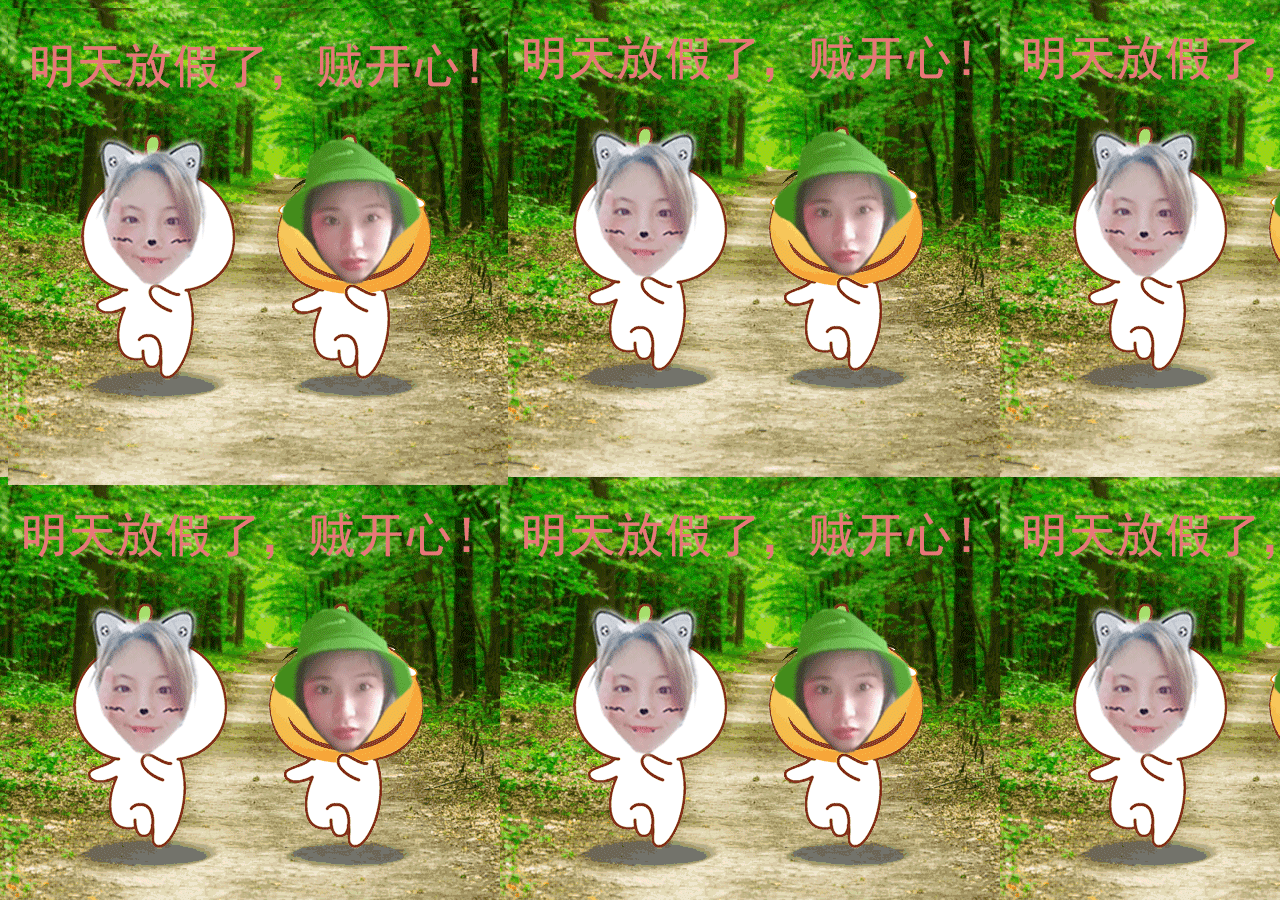
<file: 路径问题/index.html>
<!DOCTYPE html>
<html lang="en">
<head>
    <meta charset="UTF-8">
    <meta name="viewport" content="width=device-width, initial-scale=1.0">
    <meta http-equiv="X-UA-Compatible" content="ie=edge">
    <title>Document</title>
    <link rel="stylesheet" href="./css/index.css">
</head>
<body>
    <script src="js/index.js"></script>
</body>
</html>
</file>
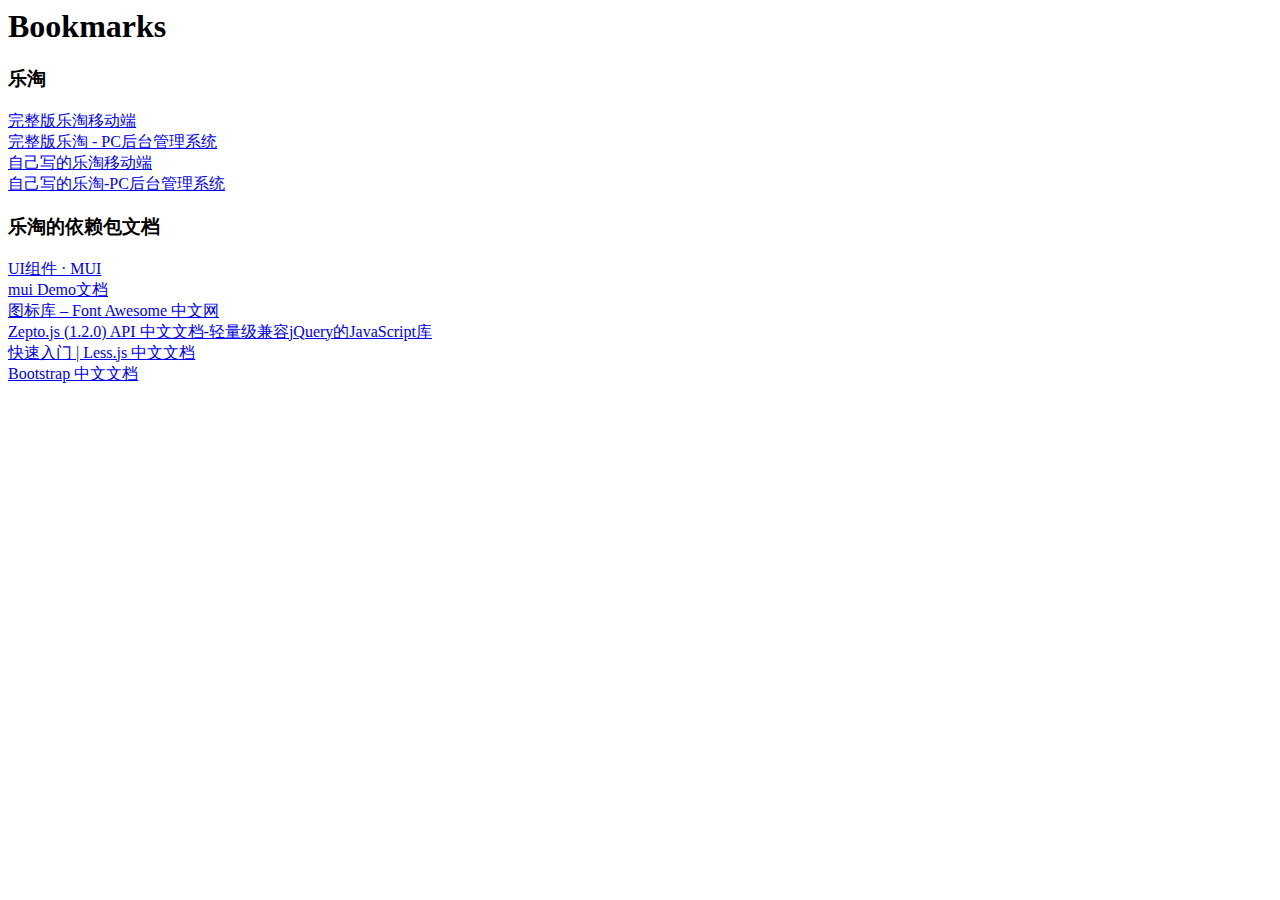
<file: docs/书签.html>
<!DOCTYPE NETSCAPE-Bookmark-file-1>
<!-- This is an automatically generated file.
     It will be read and overwritten.
     DO NOT EDIT! -->
<META HTTP-EQUIV="Content-Type" CONTENT="text/html; charset=UTF-8">
<TITLE>Bookmarks</TITLE>
<H1>Bookmarks</H1>

    <DL>
        <DT>
       
        <DT><H3 ADD_DATE="1528342423" LAST_MODIFIED="1532359633">乐淘</H3>
        <DL><p>
            <DT><A HREF="http://localhost:3000/mobile/index.html" ADD_DATE="1517109057" ICON="[data-uri]">完整版乐淘移动端</A>
            <DT><A HREF="http://localhost:3000/manage/login.html" ADD_DATE="1517109062">完整版乐淘 - PC后台管理系统</A>
            <DT><A HREF="http://localhost:3000/m/index.html" ADD_DATE="1517109065">自己写的乐淘移动端</A>
            <DT><A HREF="http://localhost:3000/admin/login.html" ADD_DATE="1517109095">自己写的乐淘-PC后台管理系统</A>
        </DL><p>
        <DT><H3 ADD_DATE="1528342423" LAST_MODIFIED="0">乐淘的依赖包文档</H3>
        <DL><p>
            <DT><A HREF="http://dev.dcloud.net.cn/mui/ui/" ADD_DATE="1513066024" ICON="[data-uri]">UI组件 · MUI</A>
            <DT><A HREF="http://www.dcloud.io/hellomui/" ADD_DATE="1514101120">mui Demo文档</A>
            <DT><A HREF="http://www.fontawesome.com.cn/faicons/" ADD_DATE="1514212230">图标库 – Font Awesome 中文网</A>
            <DT><A HREF="http://www.css88.com/doc/zeptojs_api/" ADD_DATE="1517111322">Zepto.js (1.2.0) API 中文文档-轻量级兼容jQuery的JavaScript库</A>
            <DT><A HREF="http://less.bootcss.com/" ADD_DATE="1517111337" ICON="[data-uri]">快速入门 | Less.js 中文文档</A>
            <DT><A HREF="http://v3.bootcss.com/" ADD_DATE="1517111363" ICON="[data-uri]">Bootstrap 中文文档</A>
        </DL><p>
</file>
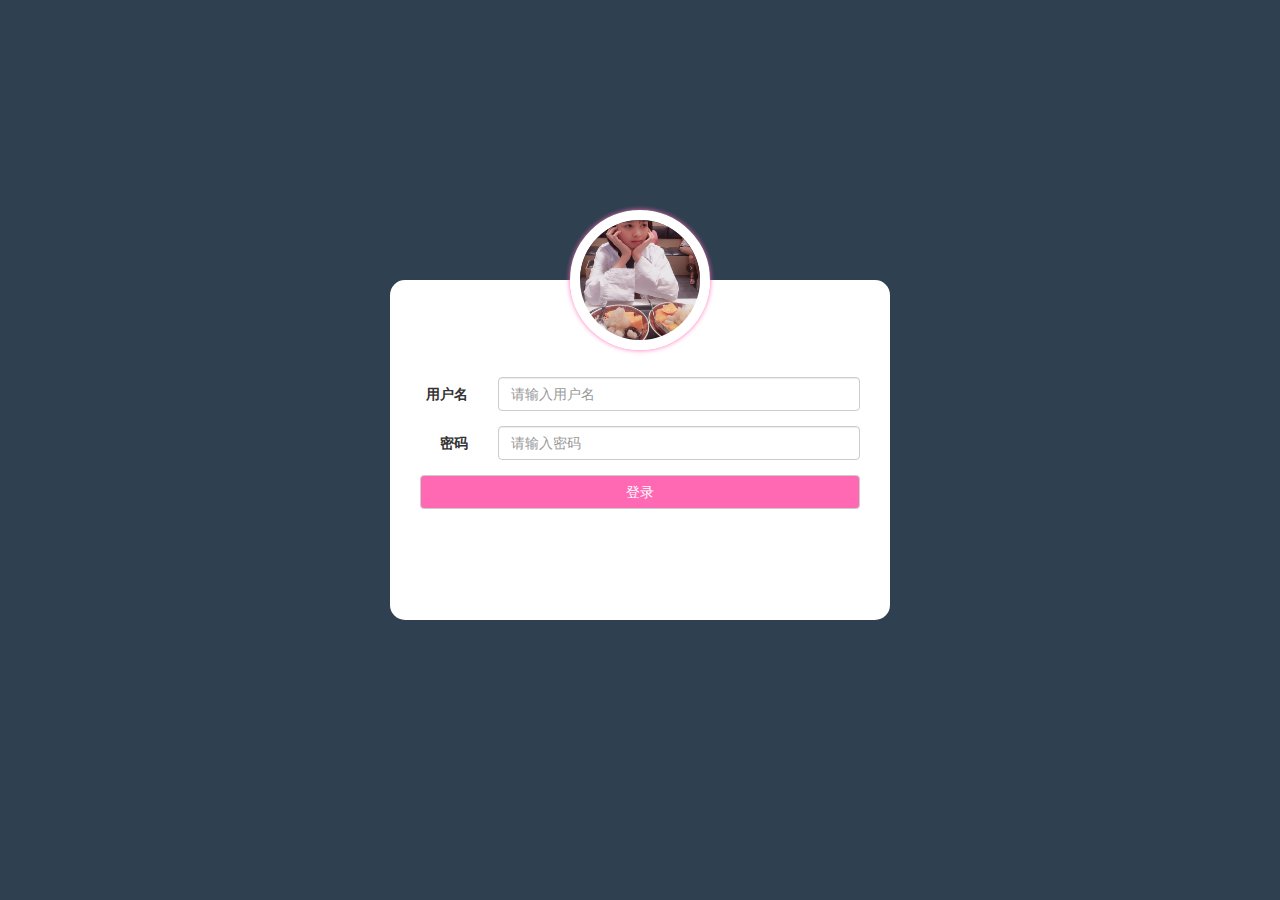
<file: public/manage/login.html>
<!DOCTYPE html>
<html lang="en">

<head>
    <meta charset="UTF-8">
    <title>员工登录</title>
    <!-- 1. 引入bootstrap的css -->
    <link rel="stylesheet" href="lib/bootstrap/css/bootstrap.css">
    <!-- 2. 引入字体图标的css -->
    <link rel="stylesheet" href="lib/font-awesome/css/font-awesome.css">
    <!-- 3. 引入登录页面Less -->
    <link rel="stylesheet/less" href="less/login.less">
    <!-- 4. 引入less.js编译器文件 -->
    <script src="lib/less/less.js"></script>
</head>

<body>
    <form class="form-horizontal">
    	  <img src="images/25.png" class="logo" alt="">
        <div class="form-group">
            <label for="inputEmail3" class="col-sm-2 control-label">用户名</label>
            <div class="col-sm-10">
                <input type="text" class="form-control username" id="inputEmail3" placeholder="请输入用户名">
            </div>
        </div>
        <div class="form-group">
            <label for="inputPassword3" class="col-sm-2 control-label">密码</label>
            <div class="col-sm-10">
                <input type="password" class="form-control password" id="inputPassword3" placeholder="请输入密码">
            </div>
        </div>
        <div class="form-group">
            <div class="col-sm-12">
                <button type="button" class="btn btn-default btn-login">登录</button>
            </div>
        </div>
    </form>
    <!-- 5. 引入jquery 因为bootstrap依赖jquery 在PC要兼容各种浏览器需要jqeury -->
    <script src="lib/jquery/jquery.js"></script>
    <!-- 6. 引入bootstrap的js -->
    <script src="lib/bootstrap/js/bootstrap.js"></script>
    <!-- 7. 引入模板引擎  注意引入template-web的文件 最新模板引擎-->
    <script src="lib/artTemplate/template-web.js"></script>
    <!-- 8. 引入登录的js文件 -->
    <script src="js/login.js"></script>
</body>

</html>
</file>
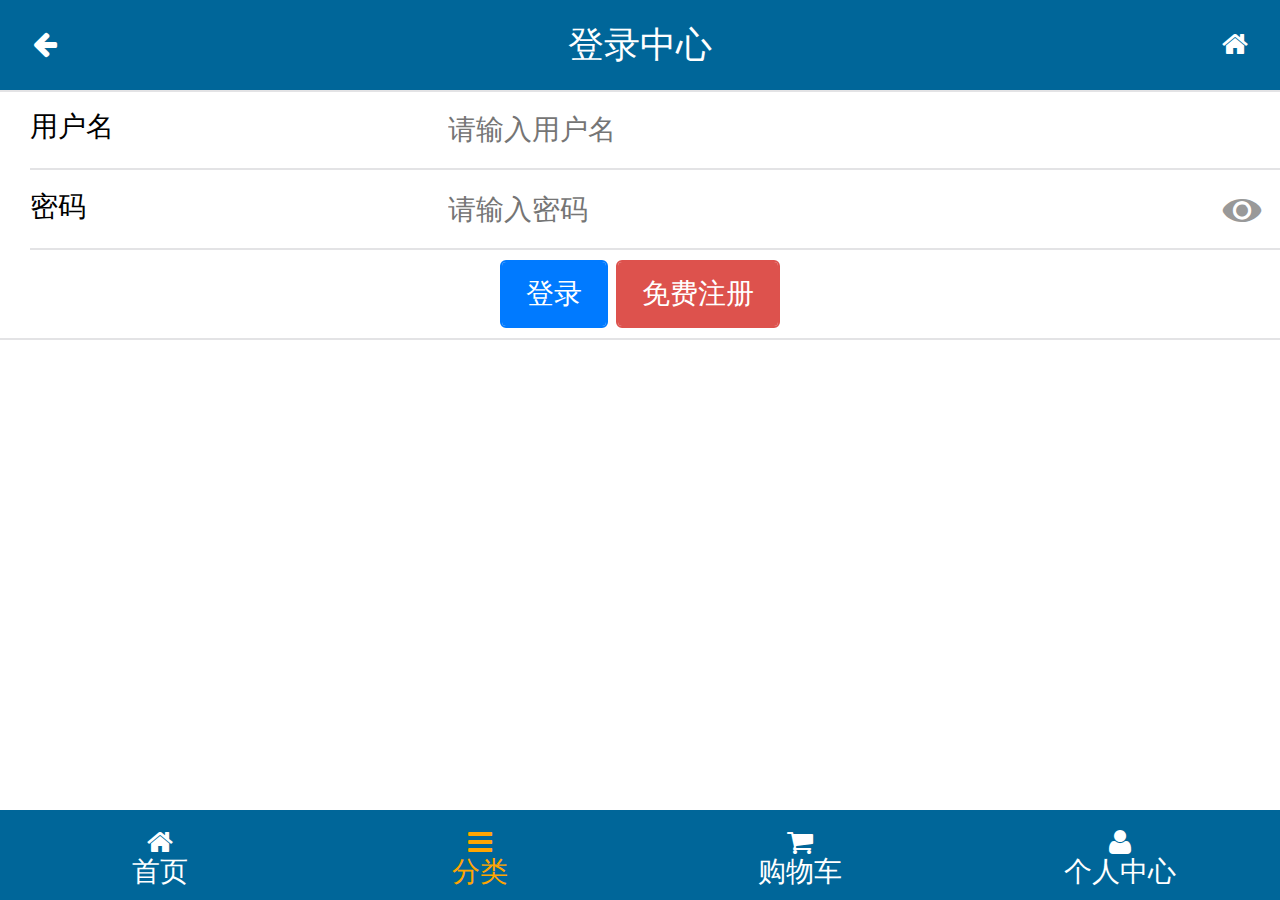
<file: public/mobile/login.html>
<!DOCTYPE html>
<html lang="en">

<head>
    <meta charset="UTF-8">
    <!-- 1. 添加视口 -->
    <meta name="viewport" content="width=device-width, user-scalable=no, initial-scale=1.0, maximum-scale=1.0, minimum-scale=1.0">
    <title>登录页面</title>
    <!-- 2. 引包 -->
    <!-- 1. 引入mui的CSS -->
    <link rel="stylesheet" href="lib/mui/css/mui.css">
    <!-- 2. 引入字体图标的CSS -->
    <link rel="stylesheet" href="lib/fontAwesome/css/font-awesome.css">
    <!-- 3. 引入登录的less文件 -->
    <link rel="stylesheet/less" href="less/login.less">
    <!-- 4. 引入less.js编译器文件 -->
    <script src="lib/less/less.js"></script>
    <!-- 5. 在页面前引入rem.js 等页面加载出来之前生效样式马上执行 -->
    <script src="js/rem.js"></script>
</head>

<body>
    <!-- 头部区域 -->
    <header id="header">
        <!-- javascript:history.back(); 使用历史记录的返回上一页的函数 -->
        <a href="javascript:history.back();" class="fa fa-arrow-left"></a>
        <h4>登录中心</h4>
        <a href="index.html" class="fa fa-home"></a>
    </header>
    <!-- 主体区域 -->
    <main id="main">
        <form class="mui-input-group">
            <div class="mui-input-row">
                <label>用户名</label>
                <input type="text" class="mui-input-clear username" placeholder="请输入用户名">
            </div>
            <div class="mui-input-row">
                <label>密码</label>
                <input type="password" class="mui-input-password password" placeholder="请输入密码">
            </div>
            <div class="mui-button-row">
                <button type="button" class="mui-btn mui-btn-primary btn-login">登录</button>
                <button type="button" class="mui-btn mui-btn-danger btn-register">免费注册</button>
            </div>
        </form>
    </main>
    <!-- 底部区域 -->
    <footer id="footer">
        <div class="mui-row">
            <!-- .mui-col-xs-3*4>a[href="#"]>i.fa.fa-home+span{首页} -->
            <div class="mui-col-xs-3 ">
                <a href="index.html"><i class="fa fa-home"></i><span>首页</span></a>
            </div>
            <div class="mui-col-xs-3">
                <a href="category.html" class="active"><i class="fa fa-bars"></i><span>分类</span></a>
            </div>
            <div class="mui-col-xs-3">
                <a href="cart.html"><i class="fa fa-shopping-cart"></i><span>购物车</span></a>
            </div>
            <div class="mui-col-xs-3">
                <a href="user.html"><i class="fa fa-user"></i><span>个人中心</span></a>
            </div>
        </div>
    </footer>
    <!-- 1. 引入mui的JS -->
    <script src="lib/mui/js/mui.js"></script>
    <!-- 2. 引入模板引擎的 注意引入template-web.js 最新版最简洁的  -->
    <script src="lib/artTemplate/template-web.js"></script>
    <!-- 3. 引入zepto的JS ajax dom操作的Js库 -->
    <script src="lib/zepto/zepto.min.js"></script>
    <!-- 4. 引入商品详情的JS文件 -->
    <script src="js/login.js"></script>
    <!-- <script src="js/detail.js"></script> -->
</body>

</html>
</file>
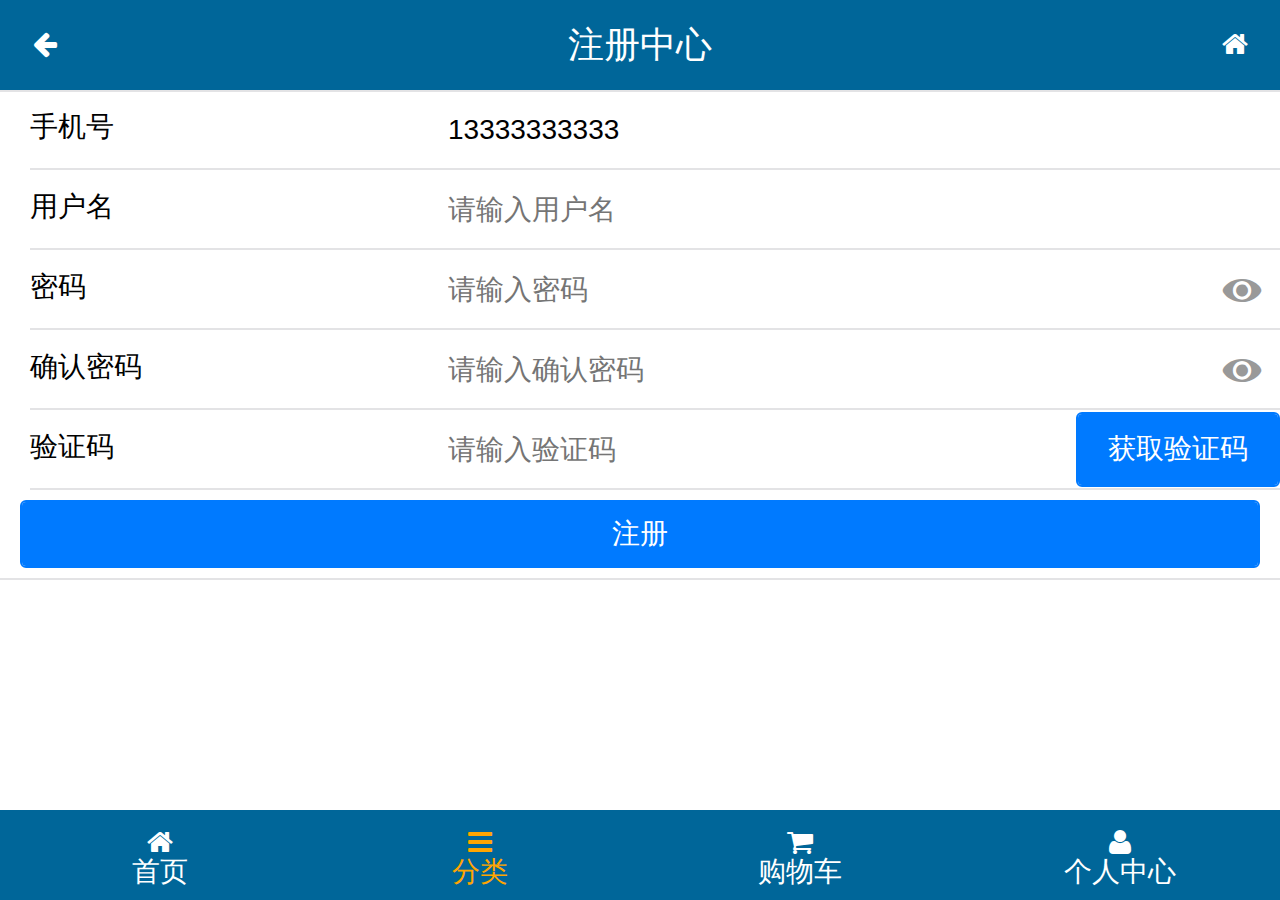
<file: public/mobile/register.html>
<!DOCTYPE html>
<html lang="en">

<head>
    <meta charset="UTF-8">
    <!-- 1. 添加视口 -->
    <meta name="viewport" content="width=device-width, user-scalable=no, initial-scale=1.0, maximum-scale=1.0, minimum-scale=1.0">
    <title>注册页面</title>
    <!-- 2. 引包 -->
    <!-- 1. 引入mui的CSS -->
    <link rel="stylesheet" href="lib/mui/css/mui.css">
    <!-- 2. 引入字体图标的CSS -->
    <link rel="stylesheet" href="lib/fontAwesome/css/font-awesome.css">
    <!-- 3. 引入登录的less文件 -->
    <link rel="stylesheet/less" href="less/login.less">
    <!-- 4. 引入less.js编译器文件 -->
    <script src="lib/less/less.js"></script>
    <!-- 5. 在页面前引入rem.js 等页面加载出来之前生效样式马上执行 -->
    <script src="js/rem.js"></script>
</head>

<body>
    <!-- 头部区域 -->
    <header id="header">
        <!-- javascript:history.back(); 使用历史记录的返回上一页的函数 -->
        <a href="javascript:history.back();" class="fa fa-arrow-left"></a>
        <h4>注册中心</h4>
        <a href="index.html" class="fa fa-home"></a>
    </header>
    <!-- 主体区域 -->
    <main id="main">
        <form class="mui-input-group">
            <div class="mui-input-row">
                <label>手机号</label>
                <!-- 手机号有专门输入框tel 只能输入手机号里面的有的数字
                调出电话键盘 -->
                <input type="tel" class="mui-input-clear mobile" placeholder="请输入手机号" value="13333333333">
            </div>
            <div class="mui-input-row">
                <label>用户名</label>
                <input type="text" class="mui-input-clear username" placeholder="请输入用户名">
            </div>
            <div class="mui-input-row">
                <label>密码</label>
                <input type="password" class="mui-input-password password1" placeholder="请输入密码">
            </div>
            <div class="mui-input-row">
                <label>确认密码</label>
                <input type="password" class="mui-input-password password2" placeholder="请输入确认密码">
            </div>
            <div class="mui-input-row">
                <label>验证码</label>
                <input type="text" class="mui-input-clear input-vcode" placeholder="请输入验证码">
                <button type="button" class="mui-btn mui-btn-primary btn-get-vcode">获取验证码</button>
            </div>            
            <div class="mui-button-row">
                <button type="button" class="mui-btn mui-btn-primary btn-register-confirm">注册</button>
            </div>
        </form>
    </main>
    <!-- 底部区域 -->
    <footer id="footer">
        <div class="mui-row">
            <!-- .mui-col-xs-3*4>a[href="#"]>i.fa.fa-home+span{首页} -->
            <div class="mui-col-xs-3 ">
                <a href="index.html"><i class="fa fa-home"></i><span>首页</span></a>
            </div>
            <div class="mui-col-xs-3">
                <a href="category.html" class="active"><i class="fa fa-bars"></i><span>分类</span></a>
            </div>
            <div class="mui-col-xs-3">
                <a href="cart.html"><i class="fa fa-shopping-cart"></i><span>购物车</span></a>
            </div>
            <div class="mui-col-xs-3">
                <a href="user.html"><i class="fa fa-user"></i><span>个人中心</span></a>
            </div>
        </div>
    </footer>
    <!-- 1. 引入mui的JS -->
    <script src="lib/mui/js/mui.js"></script>
    <!-- 2. 引入模板引擎的 注意引入template-web.js 最新版最简洁的  -->
    <script src="lib/artTemplate/template-web.js"></script>
    <!-- 3. 引入zepto的JS ajax dom操作的Js库 -->
    <script src="lib/zepto/zepto.min.js"></script>
    <!-- 4. 引入注册的JS文件 -->
    <script src="js/register.js"></script>
</body>

</html>
</file>
<file: 路径问题/css/index.css>
body{
    background-image:url(../a.gif) 
}
</file>
